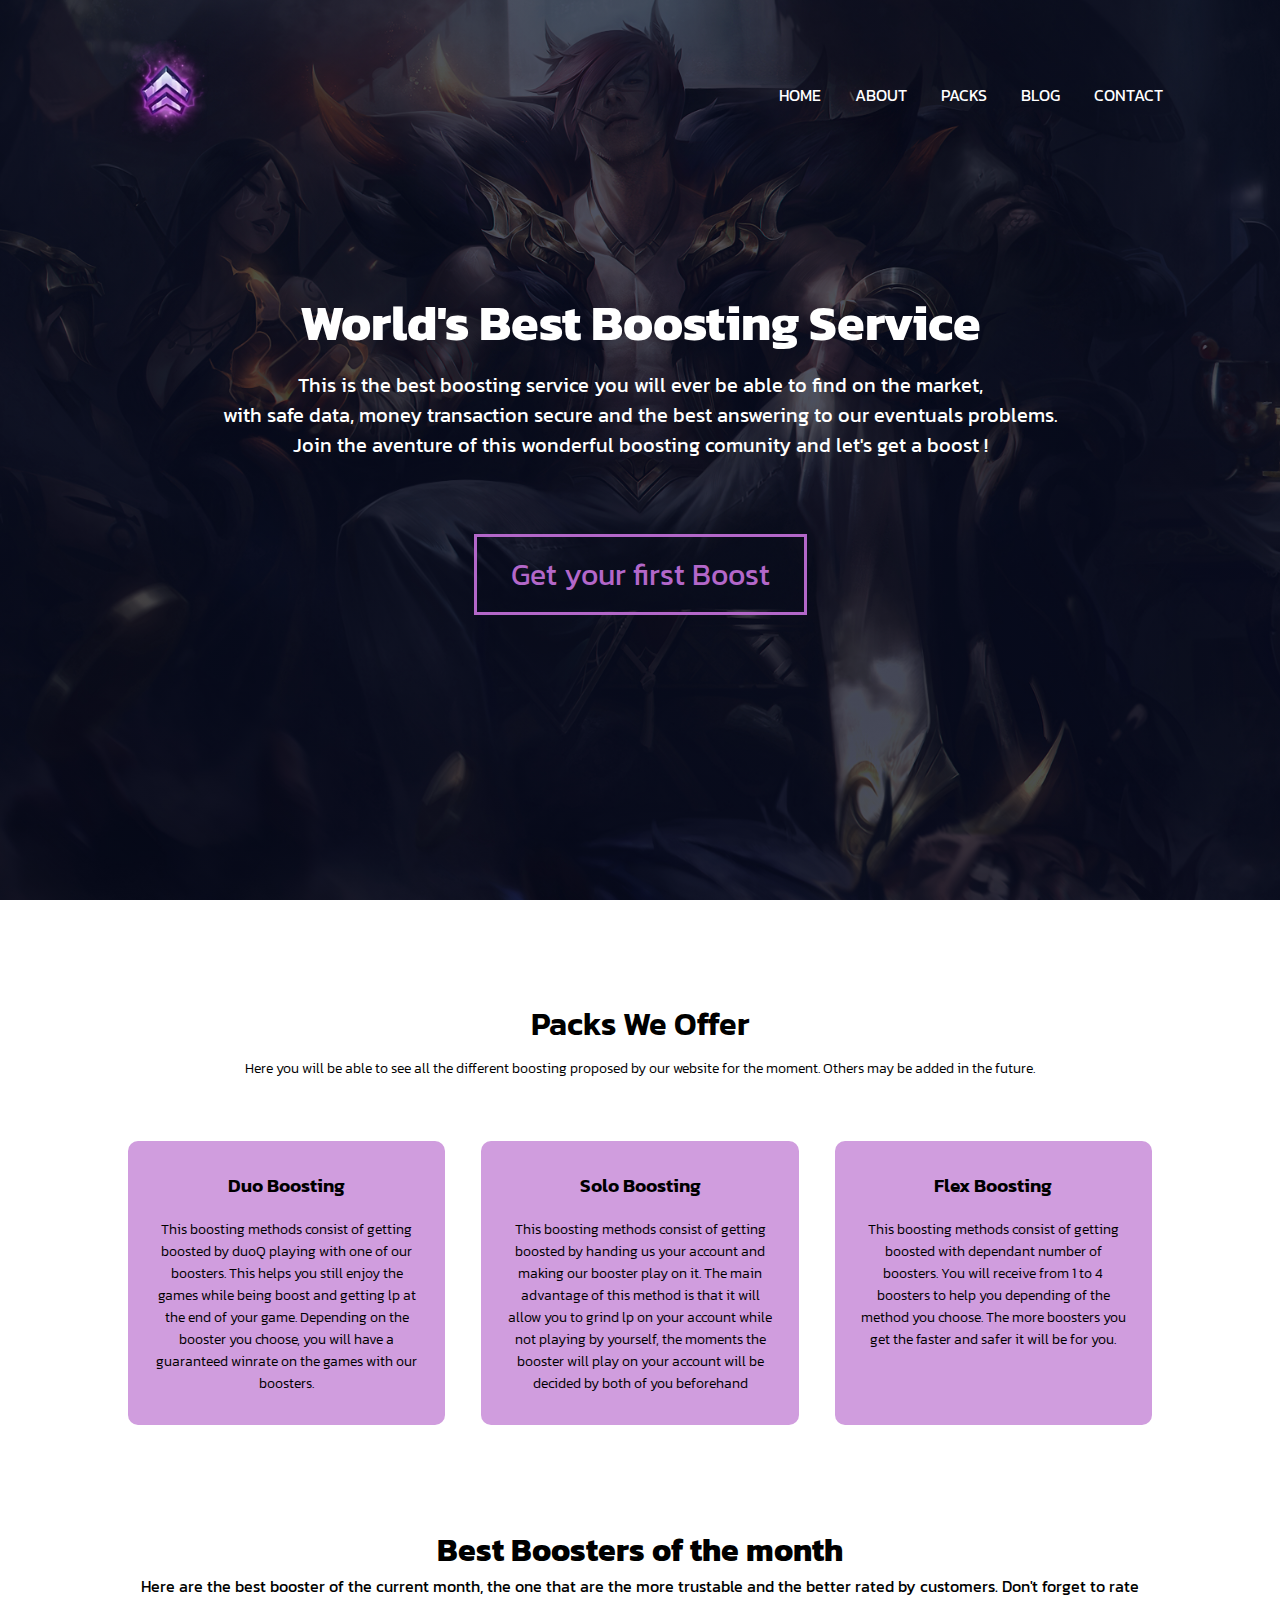
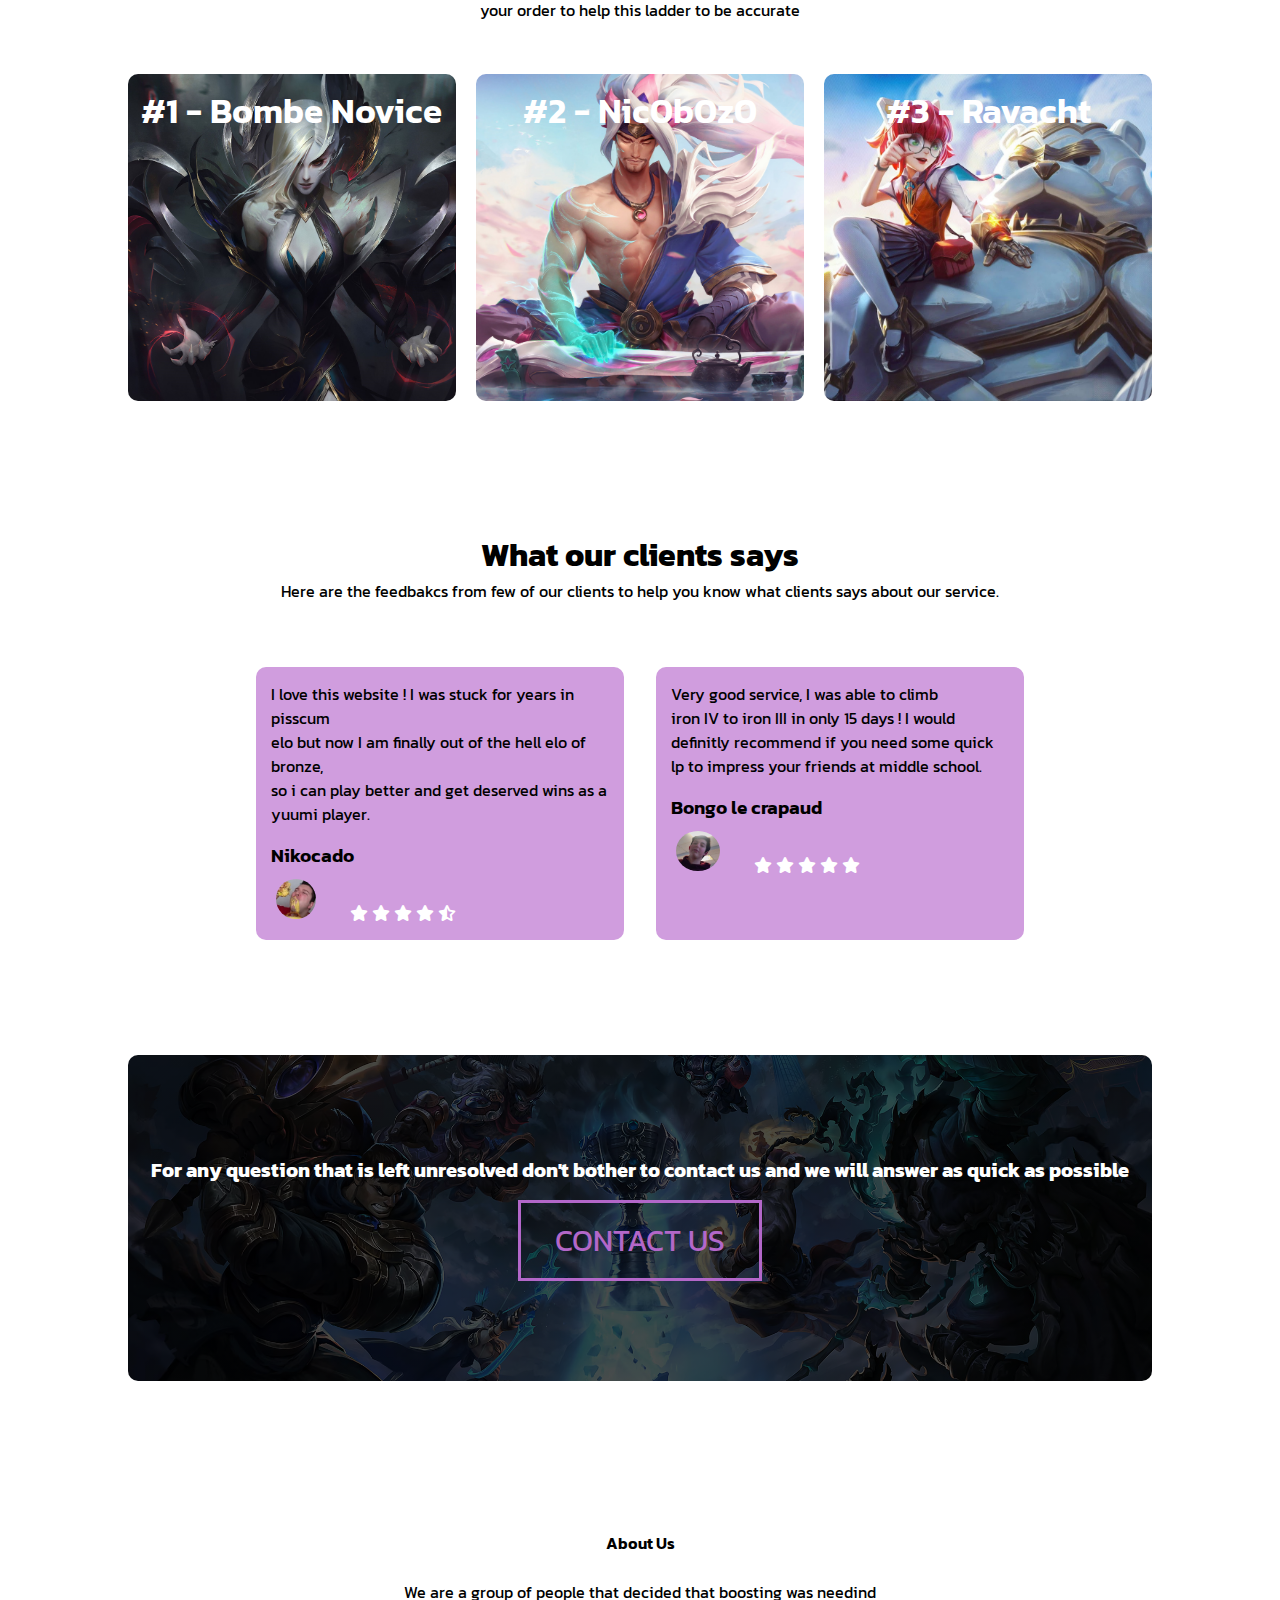
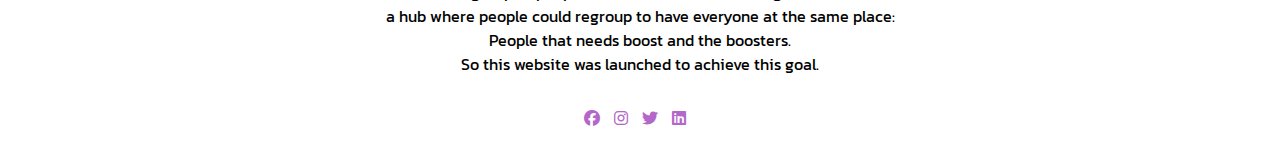
<file: index.html>
<!DOCTYPE html>
<html>
<head>
    <meta name="viewport" content="with=device-width, initial-scale=1.0"> 
    <!-- to ensure that the web page is responsive and adapts well to different screen sizes -->
    <title>Welcome</title>
    <link rel="stylesheet" href="test.css">
    <link rel="preconnect" href="https://fonts.googleapis.com">
<link rel="preconnect" href="https://fonts.gstatic.com" crossorigin>
<link href="https://fonts.googleapis.com/css2?family=Kanit:wght@200;300;400&display=swap" rel="stylesheet">
<link rel="stylesheet" href="https://cdnjs.cloudflare.com/ajax/libs/font-awesome/6.4.0/css/all.min.css">
    <!-- link to csss file -->
</head>
<body>
    <section class="header">
        <nav>
            <a href="index.html"><img src="images/boost.jpg"></a>
            <div class="nav-links" id="navLinks">
                <i class= "fa-solid fa-xmark"  style="color: #ffffff;" onclick="hideMenu()"></i>
                <ul>
                    <li><a href="index.html">HOME</a></li>
                    <li><a href="about.html">ABOUT</a></li>
                    <li><a href="packs.html">PACKS</a></li>
                    <li><a href="blog.html">BLOG</a></li>
                    <li><a href="contact.html">CONTACT</a></li>
                </ul>
            </div>
            <i class="fa-solid fa-bars" style="color: #ffffff;" onclick="showMenu()"></i>
        </nav>
    <div class="text-box">
        <h1>World's Best Boosting Service</h1>
        <p>This is the best boosting service you will ever be able to find on the market,<br>
         with safe data, money transaction secure and the best answering to our eventuals
         problems.<br> Join the aventure of this wonderful boosting comunity and let's get a boost !
        </p>
        <br>
        <a href="packs.html"class="main-btn">Get your first Boost</a>
    </div>

    </section>
<section class="packs">
    <h1>Packs We Offer</h1>
    <p>Here you will be able to see all the different boosting proposed by our website for the moment. Others may be added in the future.</p>

    <div class="row">
        <div class="packs-col">
            <h3>Duo Boosting</h3>
            <p>This boosting methods consist of getting boosted by duoQ playing with one of our boosters. This helps you still enjoy the games while being boost and getting lp at the end of your game. Depending on the booster you choose, you will have a guaranteed winrate on the games with our boosters.</p>
        </div>
        <div class="packs-col">
            <h3>Solo Boosting</h3>
            <p>This boosting methods consist of getting boosted by handing us your account and making our booster play on it. The main advantage of this method is that it will allow you to grind lp on your account while not playing by yourself, the moments the booster will play on your account will be decided by both of you beforehand</p>
        </div>
        <div class="packs-col">
            <h3>Flex Boosting</h3>
            <p>This boosting methods consist of getting boosted with dependant number of boosters. You will receive from 1 to 4 boosters to help you depending of the method you choose. The more boosters you get the faster and safer it will be for you.</p>
        </div>
    </div>


</section>
<section class="boosters">
    <h1>Best Boosters of the month</h1>
    <p>Here are the best booster of the current month, the one that are the more trustable and the better rated by customers. Don't forget to rate your order to help this ladder to be accurate</p> 
    <div class="row">
        <div class="boosters-col">
            
            <img src="images/morgana.jpg" alt="">
            <div class="layer"><h3><a href="https://www.op.gg/summoners/euw/bombe%20nocive">#1 - Bombe Novice</a><br></h3></div>
        </div>
        <div class="boosters-col">
            <img src="images/yas.jpg" alt="">
            
            <div class="layer"><h3><a href="https://www.op.gg/summoners/euw/Nic0c0b0sS">#2 - Nic0b0z0</a><br></h3></div>
        </div>
        <div class="boosters-col">
            <img src="images/annie.jpg" alt="">
            <div class="layer"><h3><a href="https://www.op.gg/summoners/euw/Ravacht">#3 - Ravacht</a><br></h3></div>
        </div>
    </div>
</section>
<section class="testimonials">
    <h1>What our clients says</h1>
    <p>Here are the feedbakcs from few of our clients to help you know what clients says about our service.</p>
    <div class="row">
        <div class="testimonials-col">
            
            <div><p>I love this website ! I was stuck for years in pisscum <br>elo
                but now I am finally  out of the hell elo of bronze,<br> 
                so i can play better and get deserved wins 
                as a yuumi player.</p>
                
            <h3>Nikocado</h3></div>
            <img src="images/user1.jpg" alt="">
            <i class="fa-solid fa-star"></i>
            <i class="fa-solid fa-star"></i>
            <i class="fa-solid fa-star"></i>
            <i class="fa-solid fa-star"></i>
            <i class="fa-solid fa-star-half-stroke"></i>
        </div>
        <div class="testimonials-col">
            
            <div><p>Very good service, I was able to climb <br> iron IV
                to iron III in only 15 days ! I would <br>definitly recommend 
                if you need some quick <br>lp to impress your
                friends at middle school.</p>
            <h3>Bongo le crapaud</h3></div>
            <img src="images/gabi_pierri.png" alt="">
            <i class="fa-solid fa-star"></i>
            <i class="fa-solid fa-star"></i>
            <i class="fa-solid fa-star"></i>
            <i class="fa-solid fa-star"></i>
            <i class="fa-solid fa-star"></i>
        </div>
    </div>
</section>
<section class="contact">
    <h1>For any question that is left unresolved don't bother to contact us and we will answer as quick as possible</h1>
    <a href="contact.html" class="main-btn">CONTACT US</a>
</section>
<section class="about-us">
    <h4>About Us</h4>
    <p>We are a group of people that decided that boosting was needind <br> a hub where people could regroup to have everyone at the same place:<br> People that needs boost and the boosters.<br> So this website was launched to achieve this goal.</p>
    <div class="icons">
        <i class="fa-brands fa-facebook"></i>
        <i class="fa-brands fa-instagram"></i>
        <i class="fa-brands fa-twitter"></i>
        <i class="fa-brands fa-linkedin"></i>
    </div>
</section>
<!-- JS to toggle menu -->
<script>

    var navLinks = document.getElementById("navLinks");

    function showMenu(){
        navLinks.style.right = "0";
    }
    function hideMenu(){
        navLinks.style.right = "-200px";
    }

</script>
</body>
</html>
</file>
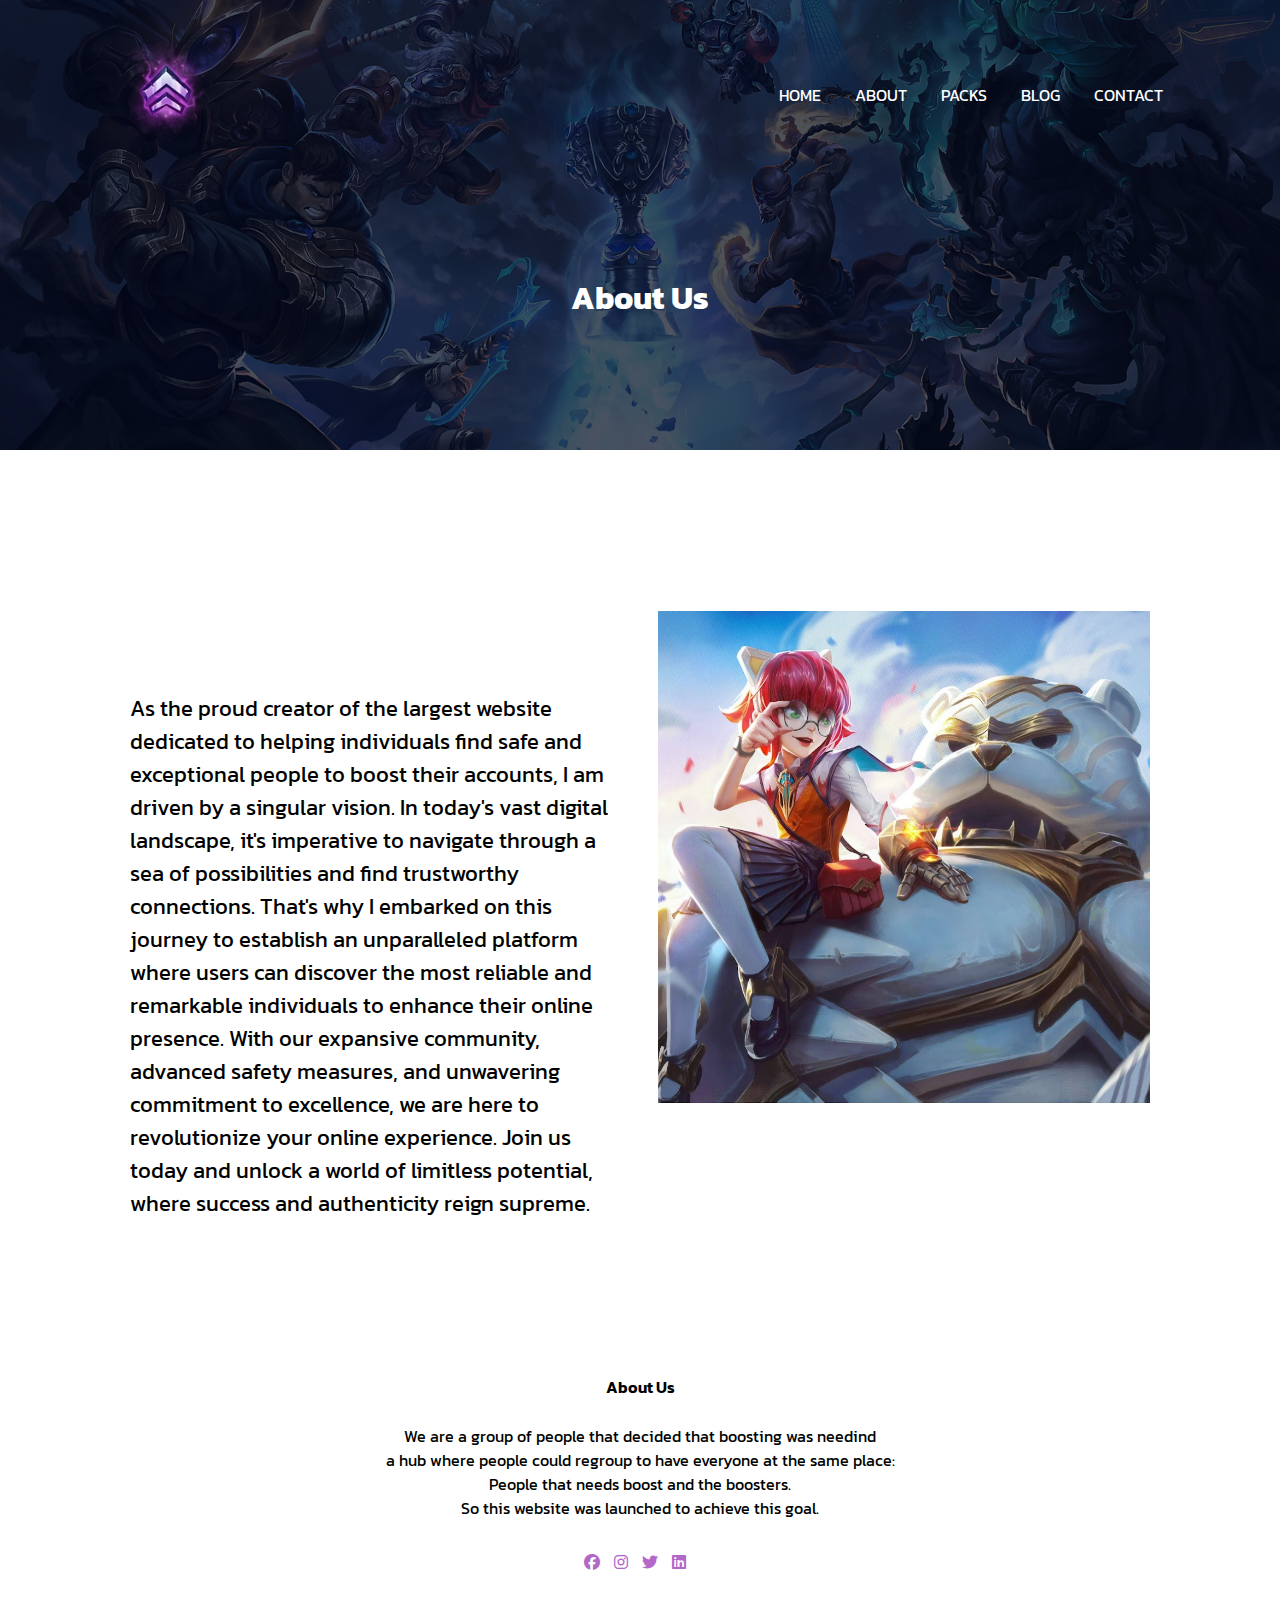
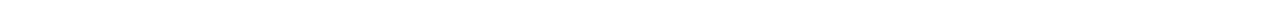
<file: about.html>
<!DOCTYPE html>
<html>
<head>
    <meta name="viewport" content="with=device-width, initial-scale=1.0"> 
    <!-- to ensure that the web page is responsive and adapts well to different screen sizes -->
    <title>Welcome</title>
    <link rel="stylesheet" href="test.css">
    <link rel="preconnect" href="https://fonts.googleapis.com">
<link rel="preconnect" href="https://fonts.gstatic.com" crossorigin>
<link href="https://fonts.googleapis.com/css2?family=Kanit:wght@200;300;400&display=swap" rel="stylesheet">
<link rel="stylesheet" href="https://cdnjs.cloudflare.com/ajax/libs/font-awesome/6.4.0/css/all.min.css">
    <!-- link to csss file -->
</head>
<body>
    <section class="sub-header">
        <nav>
            <a href="index.html"><img src="images/boost.jpg"></a>
            <div class="nav-links" id="navLinks">
                <i class= "fa-solid fa-xmark"  style="color: #ffffff;" onclick="hideMenu()"></i>
                <ul>
                    <li><a href="index.html">HOME</a></li>
                    <li><a href="about.html">ABOUT</a></li>
                    <li><a href="packs.html">PACKS</a></li>
                    <li><a href="blog.html">BLOG</a></li>
                    <li><a href="contact.html">CONTACT</a></li>
                </ul>
            </div>
            <i class="fa-solid fa-bars" style="color: #ffffff;" onclick="showMenu()"></i>
        </nav>
    <h1>About Us</h1>

    </section>  
<section class="about-content">
    <div class="row">
        <div class="about-col">
            <p> <br><br>As the proud creator of the largest website dedicated to helping individuals find safe and exceptional people to boost their accounts, I am driven by a singular vision. In today's vast digital landscape, it's imperative to navigate through a sea of possibilities and find trustworthy connections. That's why I embarked on this journey to establish an unparalleled platform where users can discover the most reliable and remarkable individuals to enhance their online presence. With our expansive community, advanced safety measures, and unwavering commitment to excellence, we are here to revolutionize your online experience. Join us today and unlock a world of limitless potential, where success and authenticity reign supreme.</p>
        </div>
        <div class="about-col">
            <img src="images/annie.jpg" alt="">
        </div>
    </div>
</section>
<section class="about-us">
    <h4>About Us</h4>
    <p>We are a group of people that decided that boosting was needind <br> a hub where people could regroup to have everyone at the same place:<br> People that needs boost and the boosters.<br> So this website was launched to achieve this goal.</p>
    <div class="icons">
        <i class="fa-brands fa-facebook"></i>
        <i class="fa-brands fa-instagram"></i>
        <i class="fa-brands fa-twitter"></i>
        <i class="fa-brands fa-linkedin"></i>
    </div>
</section>
<!-- JS to toggle menu -->
<script>

    var navLinks = document.getElementById("navLinks");

    function showMenu(){
        navLinks.style.right = "0";
    }
    function hideMenu(){
        navLinks.style.right = "-200px";
    }

</script>
</body>
</html>
</file>
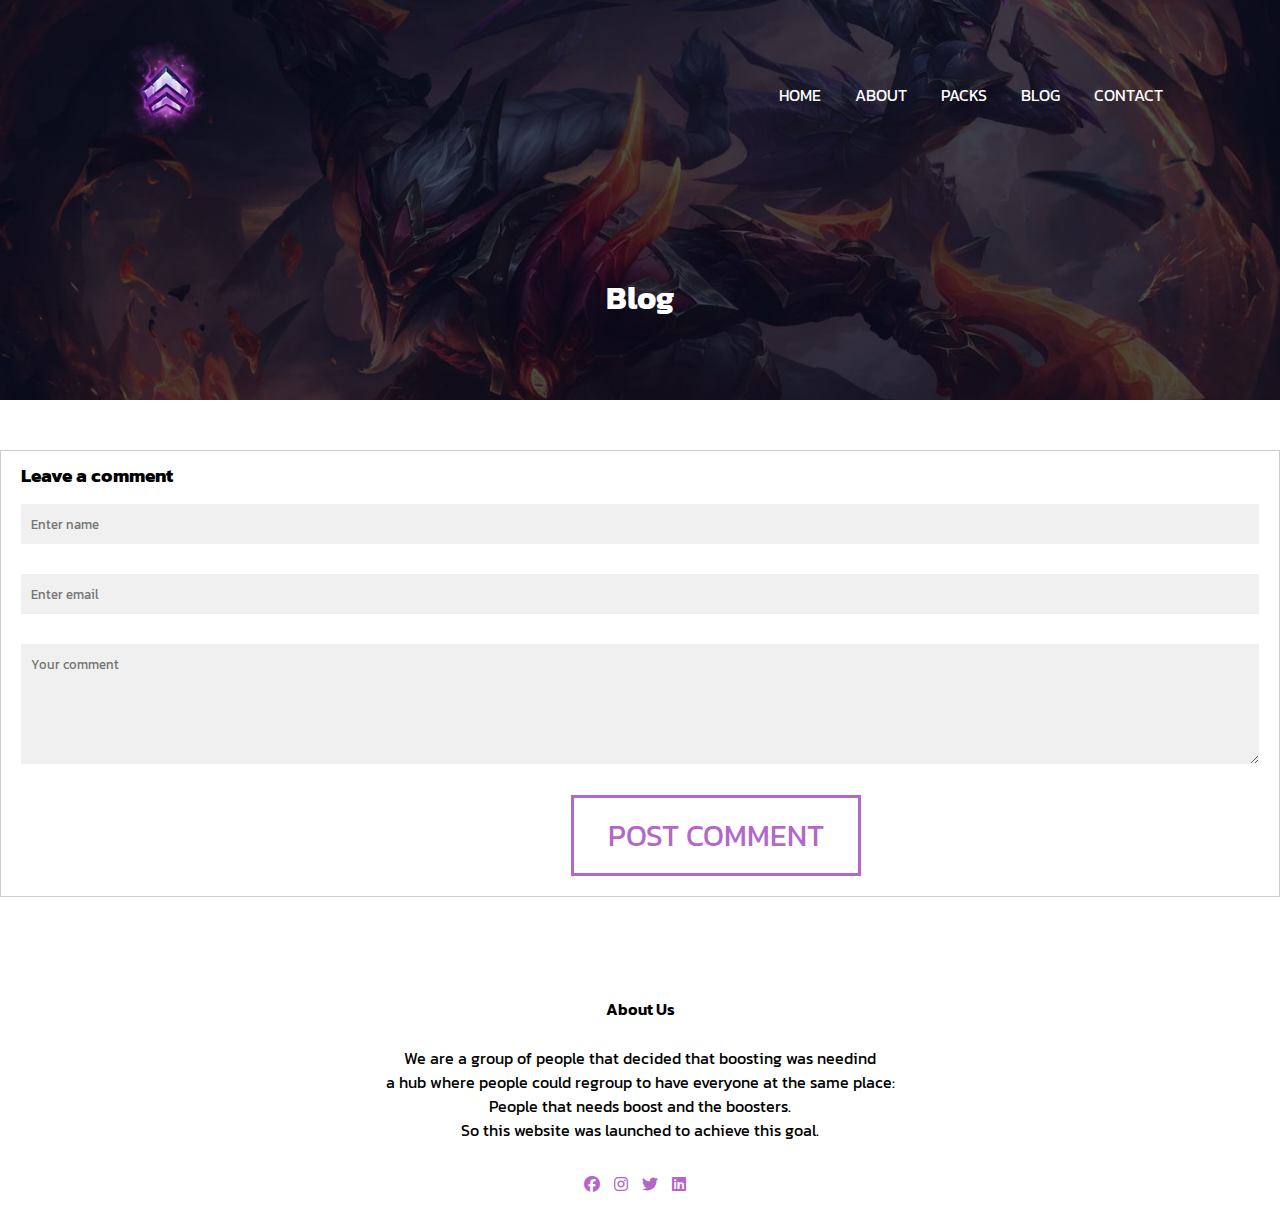
<file: blog.html>
<!DOCTYPE html>
<html>
<head>
    <meta name="viewport" content="with=device-width, initial-scale=1.0"> 
    <!-- to ensure that the web page is responsive and adapts well to different screen sizes -->
    <title>Welcome</title>
    <link rel="stylesheet" href="test.css">
    <link rel="preconnect" href="https://fonts.googleapis.com">
<link rel="preconnect" href="https://fonts.gstatic.com" crossorigin>
<link href="https://fonts.googleapis.com/css2?family=Kanit:wght@200;300;400&display=swap" rel="stylesheet">
<link rel="stylesheet" href="https://cdnjs.cloudflare.com/ajax/libs/font-awesome/6.4.0/css/all.min.css">
    <!-- link to csss file -->
</head>
<body>
    <section class="sub-header3">
        <nav>
            <a href="index.html"><img src="images/boost.jpg"></a>
            <div class="nav-links" id="navLinks">
                <i class= "fa-solid fa-xmark"  style="color: #ffffff;" onclick="hideMenu()"></i>
                <ul>
                    <li><a href="index.html">HOME</a></li>
                    <li><a href="about.html">ABOUT</a></li>
                    <li><a href="packs.html">PACKS</a></li>
                    <li><a href="blog.html">BLOG</a></li>
                    <li><a href="contact.html">CONTACT</a></li>
                </ul>
            </div>
            <i class="fa-solid fa-bars" style="color: #ffffff;" onclick="showMenu()"></i>
        </nav>
        <h1>Blog</h1>
    </nav>
    </section>
    <div class="comment-box">
        <h3>Leave a comment</h3>
        <form class="comment-form">
            <input type="text" placeholder="Enter name">
            <input type="email" placeholder="Enter email">
            <textarea rows="5" placeholder="Your comment"></textarea>
            <button type="submit" class="main-btn">POST COMMENT</button>
        </form>
    </div>
<section class="about-us">
    <h4>About Us</h4>
    <p>We are a group of people that decided that boosting was needind <br> a hub where people could regroup to have everyone at the same place:<br> People that needs boost and the boosters.<br> So this website was launched to achieve this goal.</p>
    <div class="icons">
        <i class="fa-brands fa-facebook"    ></i>
        <i class="fa-brands fa-instagram"></i>
        <i class="fa-brands fa-twitter"></i>
        <i class="fa-brands fa-linkedin"></i>
    </div>
</section>
<!-- JS to toggle menu -->
<script>

    var navLinks = document.getElementById("navLinks");

    function showMenu(){
        navLinks.style.right = "0";
    }
    function hideMenu(){
        navLinks.style.right = "-200px";
    }

</script>
</body>
</html>
</file>
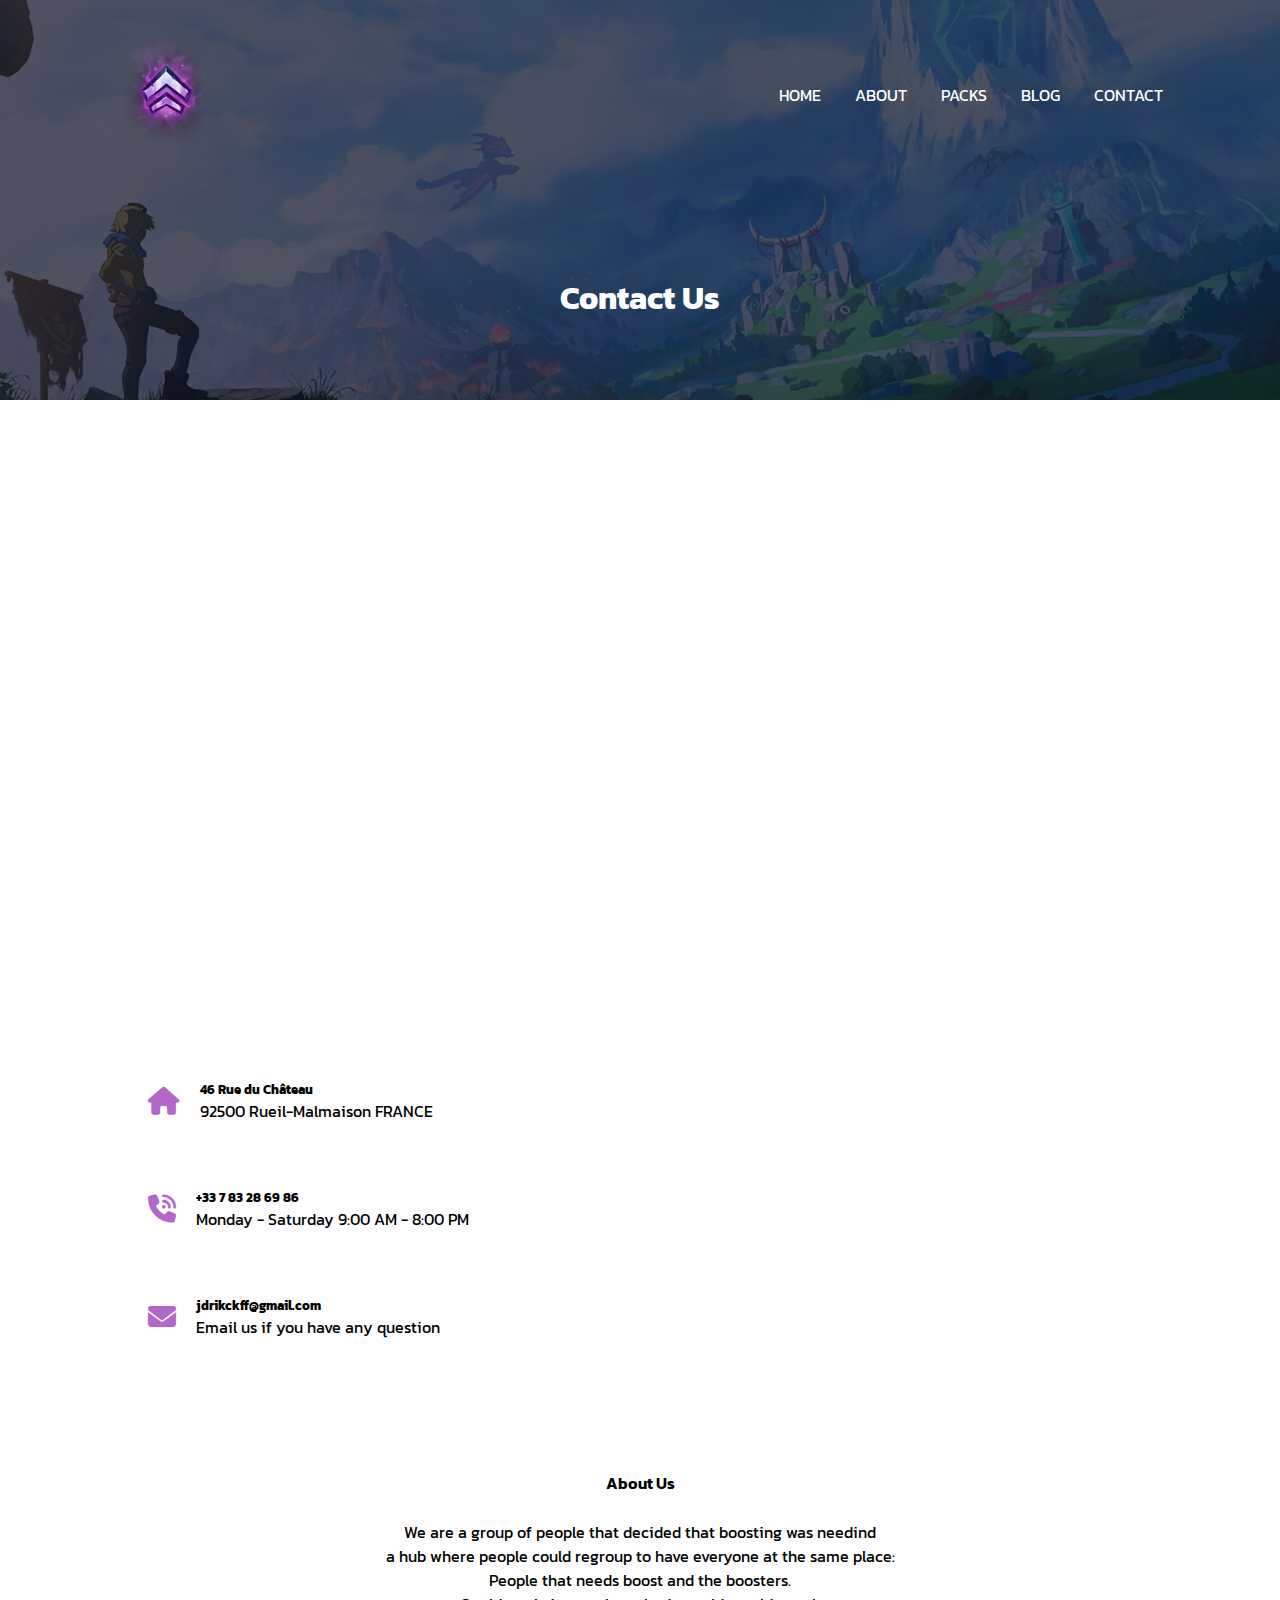
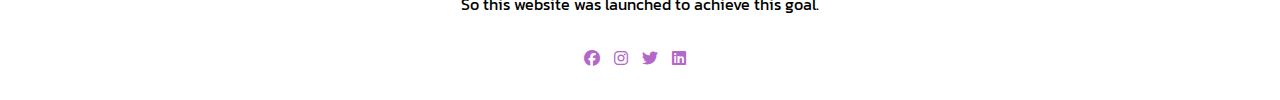
<file: contact.html>
<!DOCTYPE html>
<html>
<head>
    <meta name="viewport" content="with=device-width, initial-scale=1.0"> 
    <!-- to ensure that the web page is responsive and adapts well to different screen sizes -->
    <title>Welcome</title>
    <link rel="stylesheet" href="test.css">
    <link rel="preconnect" href="https://fonts.googleapis.com">
<link rel="preconnect" href="https://fonts.gstatic.com" crossorigin>
<link href="https://fonts.googleapis.com/css2?family=Kanit:wght@200;300;400&display=swap" rel="stylesheet">
<link rel="stylesheet" href="https://cdnjs.cloudflare.com/ajax/libs/font-awesome/6.4.0/css/all.min.css">
    <!-- link to csss file -->
</head>
<body>
    <section class="sub-header4">
        <nav>
            <a href="index.html"><img src="images/boost.jpg"></a>
            <div class="nav-links" id="navLinks">
                <i class= "fa-solid fa-xmark"  style="color: #ffffff;" onclick="hideMenu()"></i>
                <ul>
                    <li><a href="index.html">HOME</a></li>
                    <li><a href="about.html">ABOUT</a></li>
                    <li><a href="packs.html">PACKS</a></li>
                    <li><a href="blog.html">BLOG</a></li>
                    <li><a href="contact.html">CONTACT</a></li>
                </ul>
            </div>
            <i class="fa-solid fa-bars" style="color: #ffffff;" onclick="showMenu()"></i>
        </nav>
        <h1>Contact Us</h1>
    </section>
<section class="location">
    <iframe src="https://www.google.com/maps/embed?pb=!1m14!1m8!1m3!1d1312.0849184472984!2d2.1813065!3d48.8740388!3m2!1i1024!2i768!4f13.1!3m3!1m2!1s0x47e6635b8e1de781%3A0x5d30b4765898d057!2sMcDonald&#39;s!5e0!3m2!1sfr!2sfr!4v1689605518185!5m2!1sfr!2sfr" width="600" height="450" style="border:0;" allowfullscreen="" loading="lazy" referrerpolicy="no-referrer-when-downgrade"></iframe>
</section>

<section class="contact-uss">
    <div class="row">
        <div class="contact-col">
            <div>
                <i class="fa-solid fa-house" style="color: #B367C9;"></i>
                <span>
                    <h5>46 Rue du Château</h5>
                    <p>92500 Rueil-Malmaison FRANCE</p>
                </span>
            </div>  
            <div>
                <i class="fa-solid fa-phone-volume" style="color: #B367C9;"></i>
                <span>
                    <h5>+33 7 83 28 69 86</h5>
                    <p>Monday - Saturday    9:00 AM - 8:00 PM</p>
                </span>
            </div>
            <div>
                <i class="fa-solid fa-envelope" style="color: #B367C9;"></i>
                <span>
                    <h5>jdrikckff@gmail.com</h5>
                    <p>Email us if you have any question</p>
                </span>
            </div>
        </div>
    </div>
</section>

<section class="about-us">
    <h4>About Us</h4>
    <p>We are a group of people that decided that boosting was needind <br> a hub where people could regroup to have everyone at the same place:<br> People that needs boost and the boosters.<br> So this website was launched to achieve this goal.</p>
    <div class="icons">
        <i class="fa-brands fa-facebook"></i>
        <i class="fa-brands fa-instagram"></i>
        <i class="fa-brands fa-twitter"></i>
        <i class="fa-brands fa-linkedin"></i>
    </div>
</section>
<!-- JS to toggle menu -->
<script>

    var navLinks = document.getElementById("navLinks");

    function showMenu(){
        navLinks.style.right = "0";
    }
    function hideMenu(){
        navLinks.style.right = "-200px";
    }

</script>
</body>
</html>
</file>
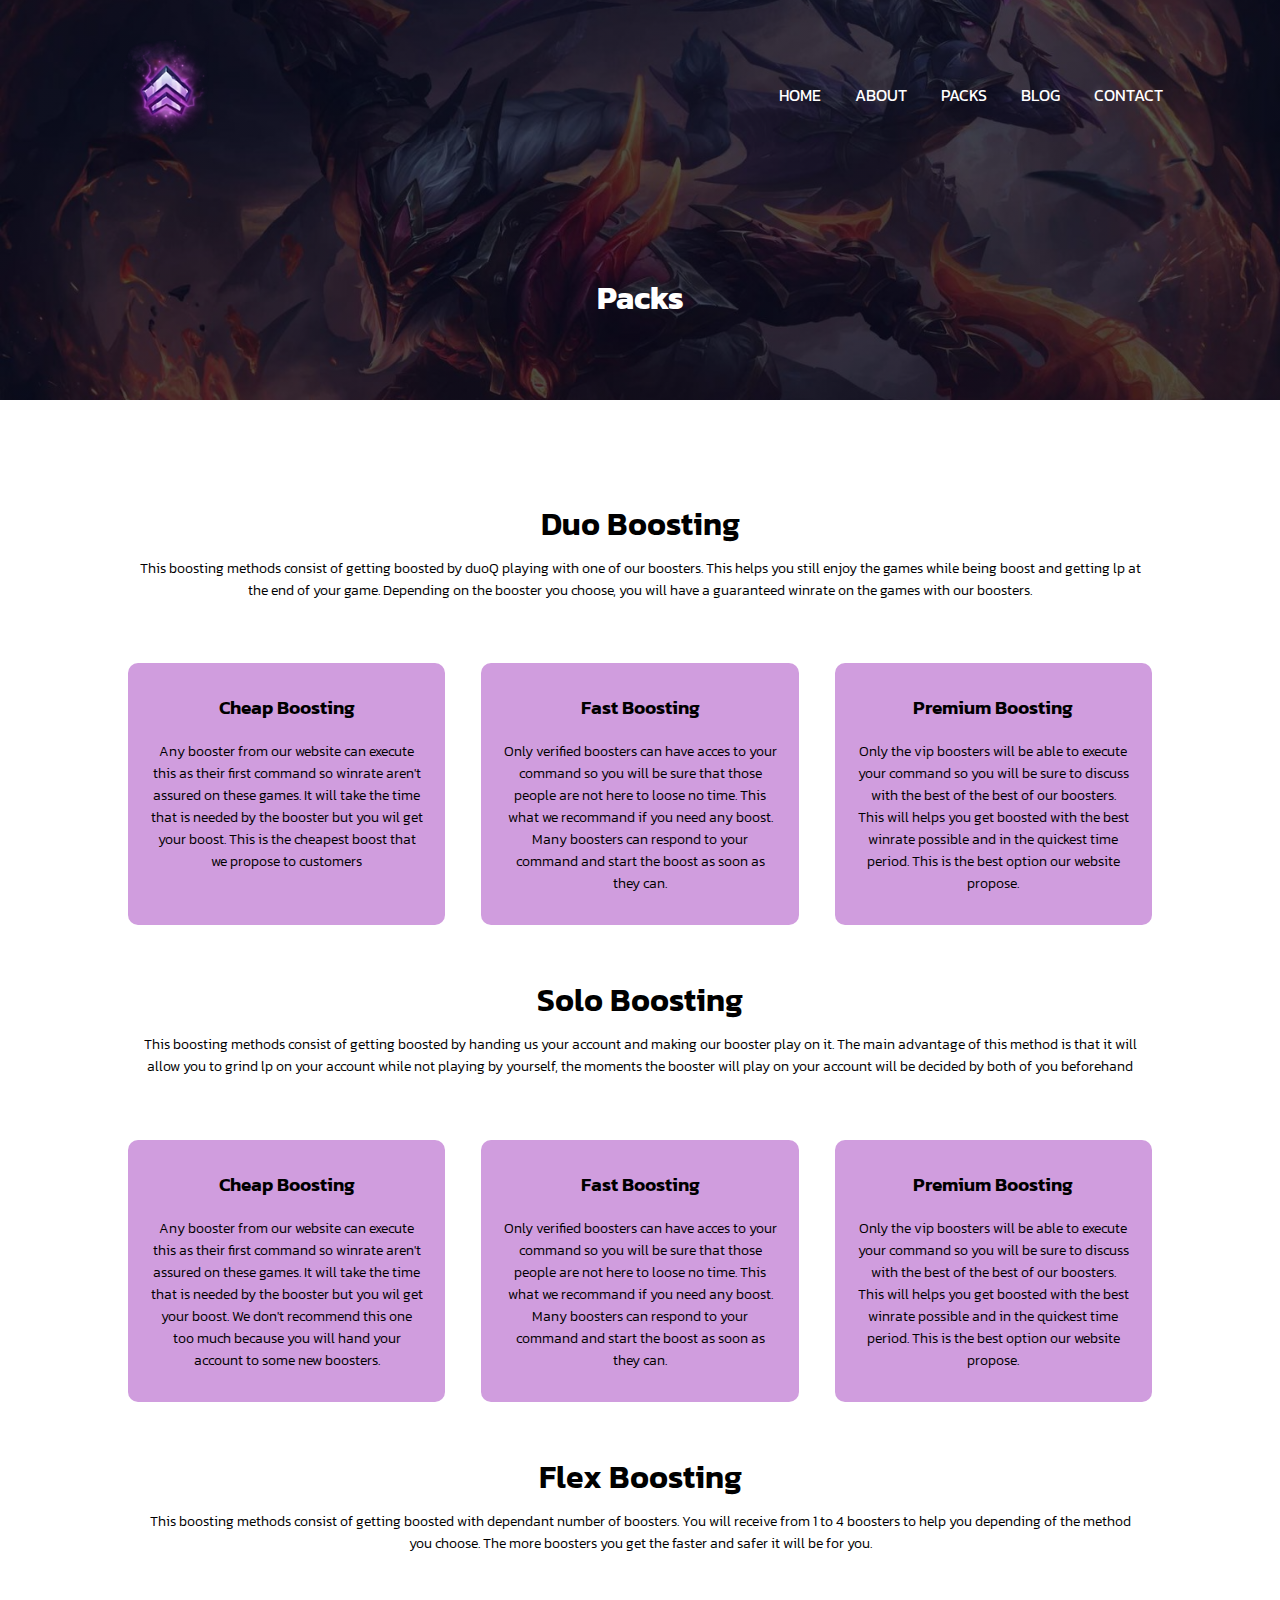
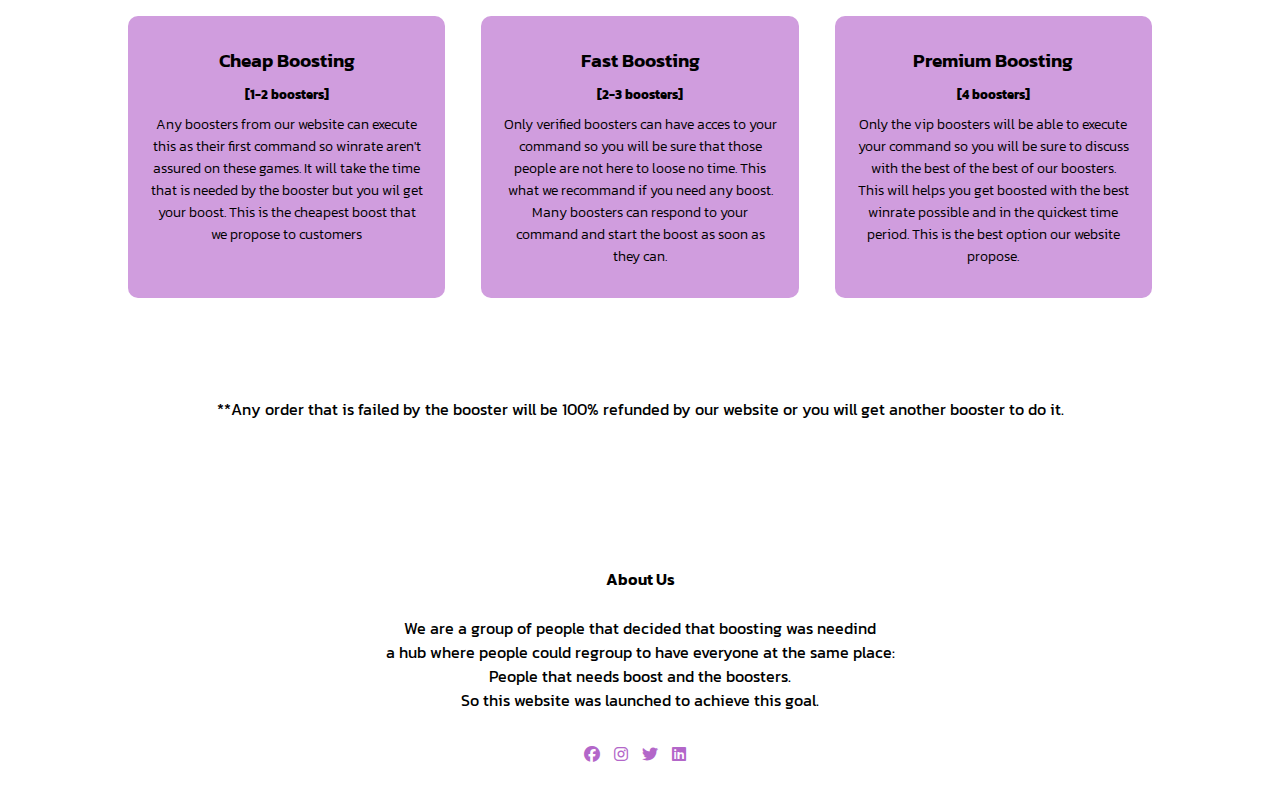
<file: packs.html>
<!DOCTYPE html>
<html>
<head>
    <meta name="viewport" content="with=device-width, initial-scale=1.0"> 
    <!-- to ensure that the web page is responsive and adapts well to different screen sizes -->
    <title>Welcome</title>
    <link rel="stylesheet" href="test.css">
    <link rel="preconnect" href="https://fonts.googleapis.com">
<link rel="preconnect" href="https://fonts.gstatic.com" crossorigin>
<link href="https://fonts.googleapis.com/css2?family=Kanit:wght@200;300;400&display=swap" rel="stylesheet">
<link rel="stylesheet" href="https://cdnjs.cloudflare.com/ajax/libs/font-awesome/6.4.0/css/all.min.css">
    <!-- link to csss file -->
</head>
<body>
    <section class="sub-header2">
        <nav>
            <a href="index.html"><img src="images/boost.jpg"></a>
            <div class="nav-links" id="navLinks">
                <i class= "fa-solid fa-xmark"  style="color: #ffffff;" onclick="hideMenu()"></i>
                <ul>
                    <li><a href="index.html">HOME</a></li>
                    <li><a href="about.html">ABOUT</a></li>
                    <li><a href="packs.html">PACKS</a></li>
                    <li><a href="blog.html">BLOG</a></li>
                    <li><a href="contact.html">CONTACT</a></li>
                </ul>
            </div>
            <i class="fa-solid fa-bars" style="color: #ffffff;" onclick="showMenu()"></i>
        </nav>
    <h1>Packs</h1>
    </section>
<section class="packs">
    <h1>Duo Boosting</h1>
    <p>This boosting methods consist of getting boosted by duoQ playing with one of our boosters. This helps you still enjoy the games while being boost and getting lp at the end of your game. Depending on the booster you choose, you will have a guaranteed winrate on the games with our boosters.</p>
    <div class="row">
        <div class="packs-col">
            <h3>Cheap Boosting</h3>
            <p>Any booster from our website can execute this as their first command so winrate aren't assured on these games. It will take the time that is needed by the booster but you wil get your boost. This is the cheapest boost that we propose to customers</p>
        </div>
        <div class="packs-col">
            <h3>Fast Boosting</h3>
            <p>Only verified boosters can have acces to your command so you will be sure that those people are not here to loose no time. This what we recommand if you need any boost. Many boosters can respond to your command and start the boost as soon as they can.</p>
        </div>
        <div class="packs-col">
            <h3>Premium Boosting</h3>
            <p>Only the vip boosters will be able to execute your command so you will be sure to discuss with the best of the best of our boosters. <br> This will helps you get boosted with the best winrate possible and in the quickest time period. This is the best option our website propose.</p>
        </div>
    </div>
    <h1>Solo Boosting</h1><p>This boosting methods consist of getting boosted by handing us your account and making our booster play on it. The main advantage of this method is that it will allow you to grind lp on your account while not playing by yourself, the moments the booster will play on your account will be decided by both of you beforehand</p>
    <div class="row">
        <div class="packs-col">
            <h3>Cheap Boosting</h3>
            <p>Any booster from our website can execute this as their first command so winrate aren't assured on these games. It will take the time that is needed by the booster but you wil get your boost. We don't recommend this one too much because you will hand your account to some new boosters.</p>
        </div>
        <div class="packs-col">
            <h3>Fast Boosting</h3>
            <p>Only verified boosters can have acces to your command so you will be sure that those people are not here to loose no time. This what we recommand if you need any boost. Many boosters can respond to your command and start the boost as soon as they can.</p>
        </div>
        <div class="packs-col">
            <h3>Premium Boosting</h3>
            <p>Only the vip boosters will be able to execute your command so you will be sure to discuss with the best of the best of our boosters. <br> This will helps you get boosted with the best winrate possible and in the quickest time period. This is the best option our website propose.</p>
        </div>
    </div>
    <h1>Flex Boosting</h1>
    <p>This boosting methods consist of getting boosted with dependant number of boosters. You will receive from 1 to 4 boosters to help you depending of the method you choose. The more boosters you get the faster and safer it will be for you.</p>
    <div class="row">
        <div class="packs-col">
            <h3>Cheap Boosting</h3><h5>[1-2 boosters]</h5>
            <p> Any boosters from our website can execute this as their first command so winrate aren't assured on these games. It will take the time that is needed by the booster but you wil get your boost. This is the cheapest boost that we propose to customers</p>
        </div>
        <div class="packs-col">
            <h3>Fast Boosting</h3><h5>[2-3 boosters]</h5>
            <p>Only verified boosters can have acces to your command so you will be sure that those people are not here to loose no time. This what we recommand if you need any boost. Many boosters can respond to your command and start the boost as soon as they can.</p>
        </div>
        <div class="packs-col">
            <h3>Premium Boosting</h3><h5>[4 boosters]</h5>
            <p>Only the vip boosters will be able to execute your command so you will be sure to discuss with the best of the best of our boosters. <br> This will helps you get boosted with the best winrate possible and in the quickest time period. This is the best option our website propose.</p>
        </div>
    </div>
    <br><br> **Any order that is failed by the booster will be 100% refunded by our website or you will get another booster to do it. <br><br><br><br><br>
</section>


<section class="about-us">
    <h4>About Us</h4>
    <p>We are a group of people that decided that boosting was needind <br> a hub where people could regroup to have everyone at the same place:<br> People that needs boost and the boosters.<br> So this website was launched to achieve this goal.</p>
    <div class="icons">
        <i class="fa-brands fa-facebook"></i>
        <i class="fa-brands fa-instagram"></i>
        <i class="fa-brands fa-twitter"></i>
        <i class="fa-brands fa-linkedin"></i>
    </div>
</section>
<!-- JS to toggle menu -->
<script>

    var navLinks = document.getElementById("navLinks");

    function showMenu(){
        navLinks.style.right = "0";
    }
    function hideMenu(){
        navLinks.style.right = "-200px";
    }

</script>
</body>
</html>
</file>
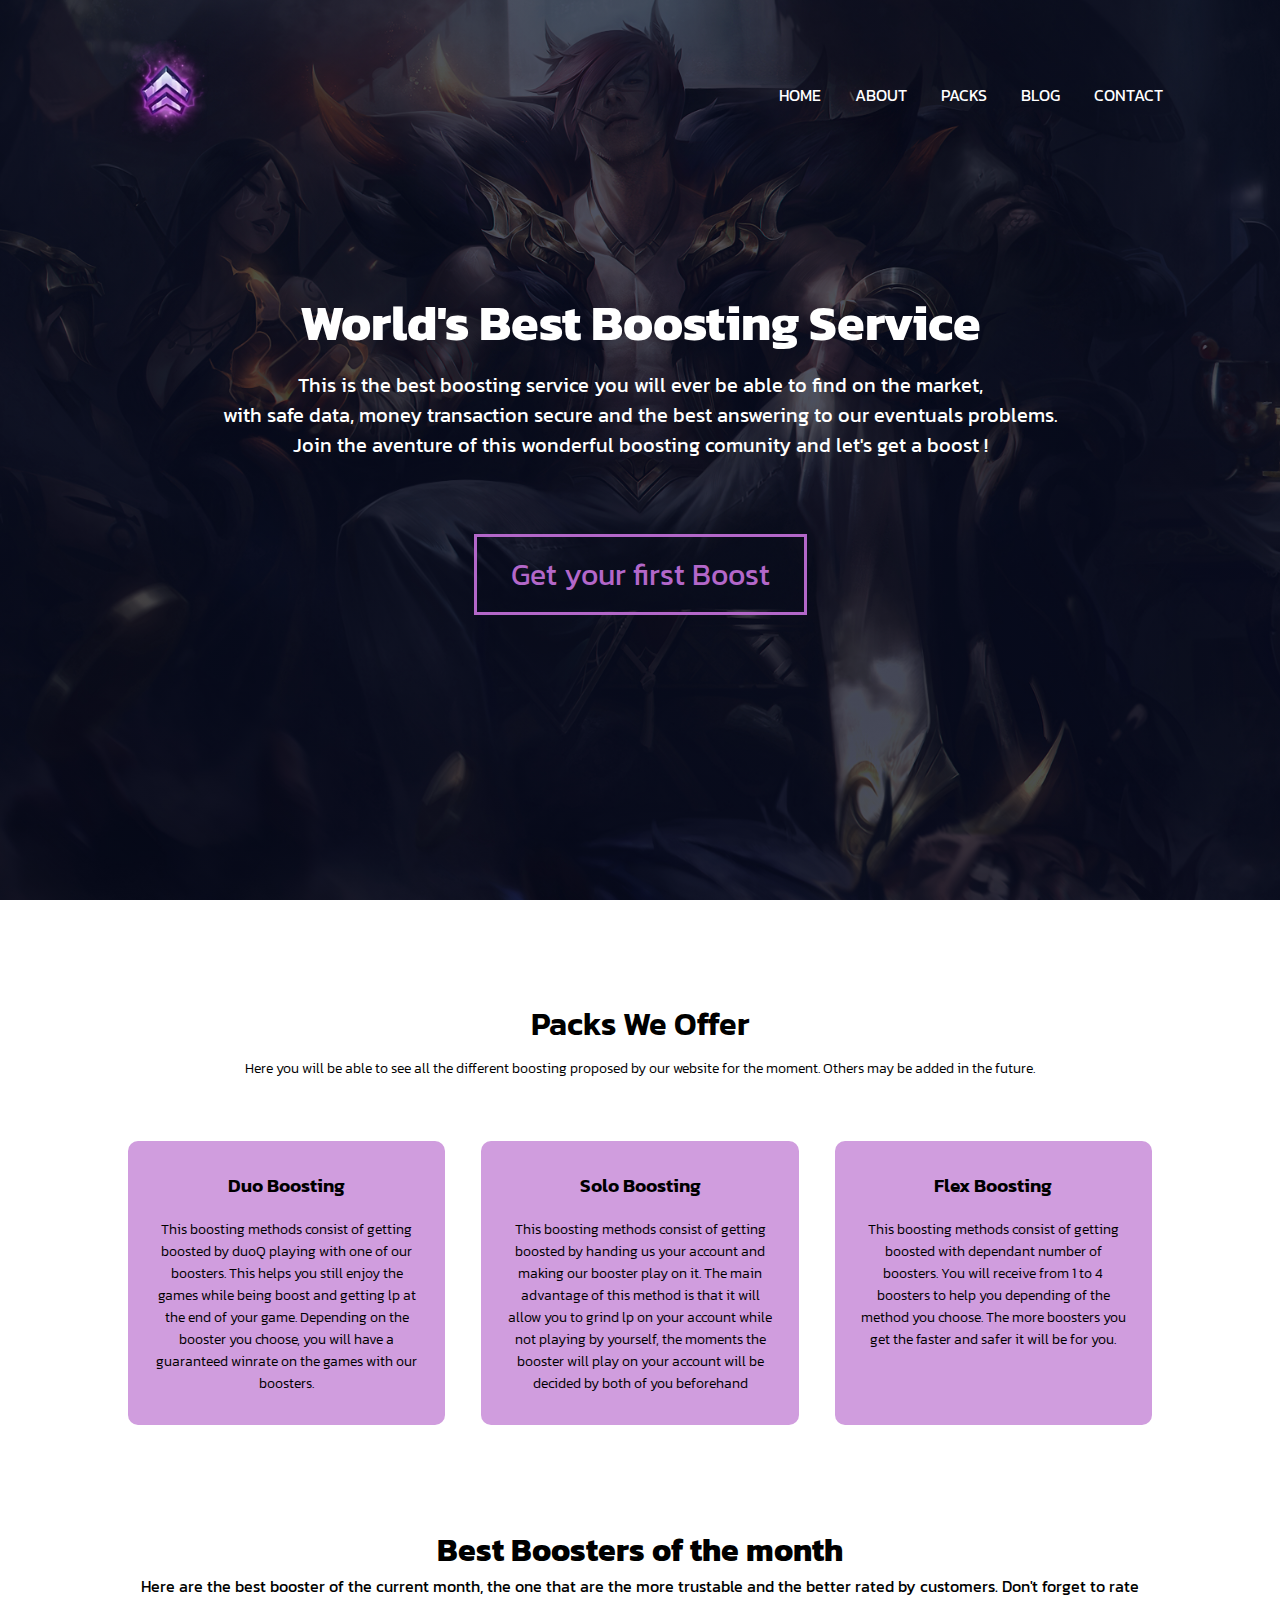
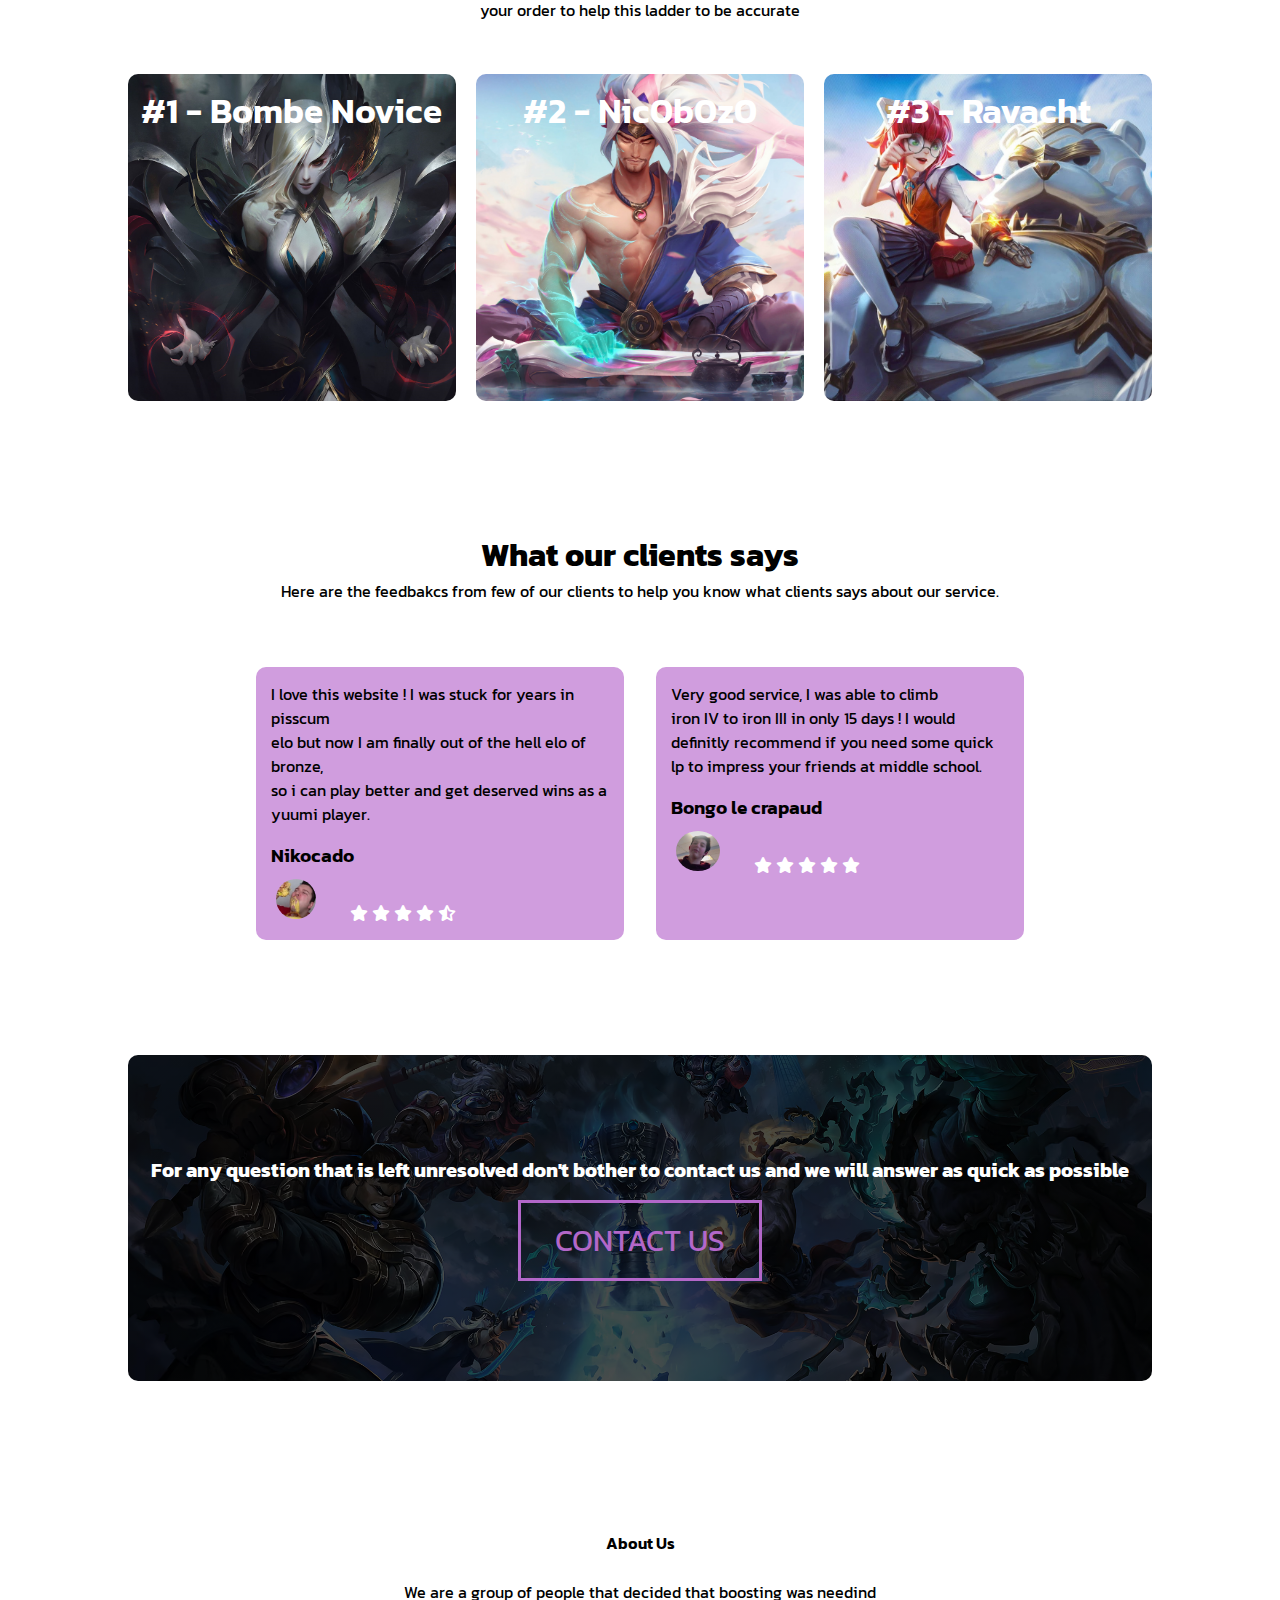
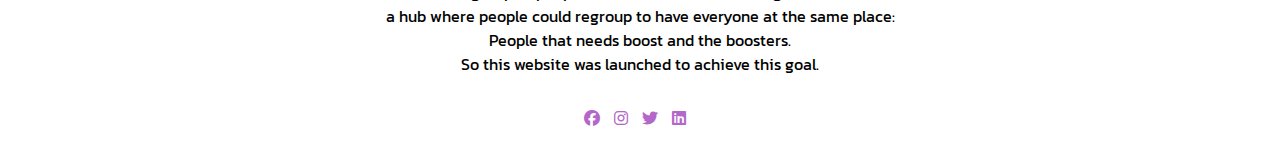
<file: test.html>
<!DOCTYPE html>
<html>
<head>
    <meta name="viewport" content="with=device-width, initial-scale=1.0"> 
    <!-- to ensure that the web page is responsive and adapts well to different screen sizes -->
    <title>Welcome</title>
    <link rel="stylesheet" href="test.css">
    <link rel="preconnect" href="https://fonts.googleapis.com">
<link rel="preconnect" href="https://fonts.gstatic.com" crossorigin>
<link href="https://fonts.googleapis.com/css2?family=Kanit:wght@200;300;400&display=swap" rel="stylesheet">
<link rel="stylesheet" href="https://cdnjs.cloudflare.com/ajax/libs/font-awesome/6.4.0/css/all.min.css">
    <!-- link to csss file -->
</head>
<body>
    <section class="header">
        <nav>
            <a href="test.html"><img src="images/boost.jpg"></a>
            <div class="nav-links" id="navLinks">
                <i class= "fa-solid fa-xmark"  style="color: #ffffff;" onclick="hideMenu()"></i>
                <ul>
                    <li><a href="test.html">HOME</a></li>
                    <li><a href="about.html">ABOUT</a></li>
                    <li><a href="packs.html">PACKS</a></li>
                    <li><a href="blog.html">BLOG</a></li>
                    <li><a href="contact.html">CONTACT</a></li>
                </ul>
            </div>
            <i class="fa-solid fa-bars" style="color: #ffffff;" onclick="showMenu()"></i>
        </nav>
    <div class="text-box">
        <h1>World's Best Boosting Service</h1>
        <p>This is the best boosting service you will ever be able to find on the market,<br>
         with safe data, money transaction secure and the best answering to our eventuals
         problems.<br> Join the aventure of this wonderful boosting comunity and let's get a boost !
        </p>
        <br>
        <a href="packs.html"class="main-btn">Get your first Boost</a>
    </div>

    </section>
<section class="packs">
    <h1>Packs We Offer</h1>
    <p>Here you will be able to see all the different boosting proposed by our website for the moment. Others may be added in the future.</p>

    <div class="row">
        <div class="packs-col">
            <h3>Duo Boosting</h3>
            <p>This boosting methods consist of getting boosted by duoQ playing with one of our boosters. This helps you still enjoy the games while being boost and getting lp at the end of your game. Depending on the booster you choose, you will have a guaranteed winrate on the games with our boosters.</p>
        </div>
        <div class="packs-col">
            <h3>Solo Boosting</h3>
            <p>This boosting methods consist of getting boosted by handing us your account and making our booster play on it. The main advantage of this method is that it will allow you to grind lp on your account while not playing by yourself, the moments the booster will play on your account will be decided by both of you beforehand</p>
        </div>
        <div class="packs-col">
            <h3>Flex Boosting</h3>
            <p>This boosting methods consist of getting boosted with dependant number of boosters. You will receive from 1 to 4 boosters to help you depending of the method you choose. The more boosters you get the faster and safer it will be for you.</p>
        </div>
    </div>


</section>
<section class="boosters">
    <h1>Best Boosters of the month</h1>
    <p>Here are the best booster of the current month, the one that are the more trustable and the better rated by customers. Don't forget to rate your order to help this ladder to be accurate</p> 
    <div class="row">
        <div class="boosters-col">
            
            <img src="images/morgana.jpg" alt="">
            <div class="layer"><h3><a href="https://www.op.gg/summoners/euw/bombe%20nocive">#1 - Bombe Novice</a><br></h3></div>
        </div>
        <div class="boosters-col">
            <img src="images/yas.jpg" alt="">
            
            <div class="layer"><h3><a href="https://www.op.gg/summoners/euw/Nic0c0b0sS">#2 - Nic0b0z0</a><br></h3></div>
        </div>
        <div class="boosters-col">
            <img src="images/annie.jpg" alt="">
            <div class="layer"><h3><a href="https://www.op.gg/summoners/euw/Ravacht">#3 - Ravacht</a><br></h3></div>
        </div>
    </div>
</section>
<section class="testimonials">
    <h1>What our clients says</h1>
    <p>Here are the feedbakcs from few of our clients to help you know what clients says about our service.</p>
    <div class="row">
        <div class="testimonials-col">
            
            <div><p>I love this website ! I was stuck for years in pisscum <br>elo
                but now I am finally  out of the hell elo of bronze,<br> 
                so i can play better and get deserved wins 
                as a yuumi player.</p>
                
            <h3>Nikocado</h3></div>
            <img src="images/user1.jpg" alt="">
            <i class="fa-solid fa-star"></i>
            <i class="fa-solid fa-star"></i>
            <i class="fa-solid fa-star"></i>
            <i class="fa-solid fa-star"></i>
            <i class="fa-solid fa-star-half-stroke"></i>
        </div>
        <div class="testimonials-col">
            
            <div><p>Very good service, I was able to climb <br> iron IV
                to iron III in only 15 days ! I would <br>definitly recommend 
                if you need some quick <br>lp to impress your
                friends at middle school.</p>
            <h3>Bongo le crapaud</h3></div>
            <img src="images/gabi_pierri.png" alt="">
            <i class="fa-solid fa-star"></i>
            <i class="fa-solid fa-star"></i>
            <i class="fa-solid fa-star"></i>
            <i class="fa-solid fa-star"></i>
            <i class="fa-solid fa-star"></i>
        </div>
    </div>
</section>
<section class="contact">
    <h1>For any question that is left unresolved don't bother to contact us and we will answer as quick as possible</h1>
    <a href="" class="main-btn">CONTACT US</a>
</section>
<section class="about-us">
    <h4>About Us</h4>
    <p>We are a group of people that decided that boosting was needind <br> a hub where people could regroup to have everyone at the same place:<br> People that needs boost and the boosters.<br> So this website was launched to achieve this goal.</p>
    <div class="icons">
        <i class="fa-brands fa-facebook"></i>
        <i class="fa-brands fa-instagram"></i>
        <i class="fa-brands fa-twitter"></i>
        <i class="fa-brands fa-linkedin"></i>
    </div>
</section>
<!-- JS to toggle menu -->
<script>

    var navLinks = document.getElementById("navLinks");

    function showMenu(){
        navLinks.style.right = "0";
    }
    function hideMenu(){
        navLinks.style.right = "-200px";
    }

</script>
</body>
</html>
</file>
<file: test.css>
*{
    margin: 0;
    padding: 0;
    font-family: 'Kanit', sans-serif;
}
.header{
    min-height: 100vh;
    width: 100%;
    background-image: linear-gradient(rgba(4,9,30,0.7),rgba(4,9,30,0.7)),url(images/sett_background.jpg);
    background-position: center;
    background-size: cover;
    position: relative;
}
nav{
    display: flex;
    padding: 0.5% 8%;
    justify-content: space-between;
    align-items: center;
}
nav img{
    width: 130px;
}
.nav-links{
    flex: 1;
    text-align: right;
}
.nav-links ul li{
    list-style: none;
    display: inline-block;
    padding: 8px 15px;
    position: relative;
}
.nav-links ul li a{
    color: #fff;
    text-decoration: none;
}
.nav-links ul li::after{
    content: '';
    width:  0%;
    height: 4px;
    background: #B367C9;
    display: block;
    margin: auto;
    transition: 0.4s;
}
.nav-links ul li:hover::after{
    width: 100%;
}
.text-box{
    width: 90%;
    color:#fff;
    position: absolute;
    top: 50%;
    left: 50%;
    transform: translate(-50%,-50%);
    text-align: center;
}
.text-box h1{
    font-size: 50px;
}
.text-box p{
    margin: 10px 0 50px;
    font-size: 20px;   
}
.main-btn{
    display:inline-block;
    border: 3px solid #B367C9;
    padding: 15px 34px;
    font-size: 30px;
    text-decoration: none;
    color: #B367C9;
    position: relative;
    cursor: pointer;
    background: transparent;
}
.main-btn:hover{
    border: 3px solid #d09dde;
    background: #d09dde;
    color: #fff;
    font-size: 30px;
    transition: 0.4s;
}
nav .fa-xmark {
    display: none;
}

nav .fa-bars {
    display: none;
}

@media(max-width: 700px){
    html, body {overflow-x: hidden;}
    .text-box h1{
        font-size: 20px;
    }
    .text-box p{
        font-size: 14px;
    }
    .nav-links ul li{
        display: block;
    }
    .nav-links{
        position: absolute;
        background: #B367C9;
        height: 100vh;
        width: 200px;
        top: 0;
        right: -200px;
        text-align: left;
        z-index: 2;
        transition: 1s;
    }
    nav .fa-bars {
        display: block;
        margin: 10px;
        cursor: pointer;
        font-size: 22px;
    }
    nav .fa-xmark {
        display: block;
        margin: 10px;
        cursor: pointer;
        font-size: 22px;
    }
    .nav-links ul{
        padding: 30px;

    }
    .main-btn{
        display:inline-block;
        border: 3px solid #B367C9;
        padding: 15px 34px;
        font-size: 20px;
        text-decoration: none;
        color: #B367C9;
        position: relative;
        cursor: pointer;
        background: transparent;
    }
    .main-btn:hover{
        border: 3px solid #d09dde;
        background: #d09dde;
        color: #fff;
        font-size: 20px;
        transition: 0.4s;
    }
    
}

/* Packs */

.packs{
    width: 80%;
    margin: auto;
    text-align: center;
    padding-top: 100px;
}
.packs h1{
    font-size: 36;
    font-weight: 600;
}
.packs p{
    color: #000000;
    font-size: 14px;
    font-weight: 300;
    line-height: 22px;
    padding: 10px;
}

.row{
    margin-top: 5%;
    display: flex;
    justify-content: space-between;    
}
.packs-col{
    flex-basis: 31%;
    background: #d09dde;
    border-radius: 10px;
    margin-bottom: 5%;
    padding: 20px 12px;
    box-sizing: border-box;
    transition: 0.4s;
}
.row h3{
    text-align: center;
    font-weight: 600;
    margin: 10px 0;
}
.packs-col:hover{
    box-shadow: 0 0 20px 0px rgba(0,0,0,0.2);
}


@media(max-width: 700px){
    .row{
        flex-direction: column;
    }
}

.boosters{
    width: 80%;
    margin: auto;
    text-align: center;
    padding-top: 50px;
}
.boosters-col{
    flex-basis: 32%;
    border-radius: 10px;
    margin-bottom: 30px;
    position: relative;
    overflow: hidden;
}
.boosters-col h3{
    text-align-last: center;
    margin-top: 10px;
    font-size: 35px;
    color: #fff;
}
.boosters-col img{
    width: 100%;
    display: block;
}
.layer{
    background:transparent;
    height: 100%;
    width: 100%;
    position: absolute;
    top: 0;
    left: 0;
    transition: 0.3s;
}
.layer:hover{
    background: rgba(105, 60, 105, 0.614);
}

.testimonials{
    width: 60%;
    margin: auto;
    padding-top: 100px;
    text-align: center;
}
.testimonials-col{
    margin-top: 25px;
    flex-basis: 44%;
    border-radius: 10px;
    margin-bottom: 15px;
    text-align: left;
    background: #d09dde;
    padding: 15px;
    cursor: pointer;
    display: block;
}
.testimonials-col img{
    height: 40px;
    margin-left: 5px;
    margin-right: 30px;
    border-radius: 50%;
}
.testimonials-col p{
    padding: 0;
    text-align: left;
}
.testimonials-col h3{
    margin-top: 15px;
    text-align: left;
}
.testimonials-col .fa-star{
    color: #fff;
}
.testimonials-col .fa-star-half-stroke{
    color: #fff;
}
@media(max-width: 700px){
    .testimonials-col img{
        margin-left: 0px;
        margin-right: 15px;
    }
}

.contact{
    margin: 100px auto;
    width: 80%;
    background-image: linear-gradient(rgba(0,0,0,0.7),rgba(0,0,0,0.7)),url(images/banner.jpg);
    background-position: center;
    background-size: cover;
    border-radius: 10px;
    text-align: center;
    padding: 100px 0;
}
.contact h1{
    color: #fff;
    padding-bottom: 15px;
    font-size: 20px;
}
@media(max-width: 700px){
    .contact h1{
        color: #fff;
        padding-bottom: 15px;
        font-size: 15px;
    }
}    
.about-us{
    width: 100%;
    text-align: center;
    padding: 30px 0;
}
.about-us h4{
    margin-bottom: 25px;
    margin-top: 20px;
    font-weight: 600;
}
.about-us p{
    margin-bottom: 30px;
}
.icons .fa-facebook{
    color: #B367C9;
    padding-right:  10px;
    cursor: pointer;
}
.icons .fa-twitter{
    padding-right:  10px;
    color: #B367C9;
    cursor: pointer;
}
.icons .fa-linkedin{
    padding-right:  10px;
    color: #B367C9;
    cursor: pointer;
}
.icons .fa-instagram{
    padding-right:  10px;
    color: #B367C9;
    cursor: pointer;
}
.sub-header{
    height: 50vh;
    width: 100%;
    background-image: linear-gradient(rgba(4,9,30,0.7),rgba(4,9,30,0.7)),url(images/banner.jpg);
    background-position: center;
    background-size: cover;
    text-align: center;
    color: #fff;
}
.sub-header h1{
    margin-top: 80px;
}

.about-content{
    width: 80%;
    padding-top: 80px;
    padding-bottom: 50px;
    margin: auto;
}
.about-content p{
    font-size: 22px;
}
.about-col{
    flex-basis: 48%;
    padding: 30px 2px;
}
.about-col img{
    width: 100%;
}
.about-col h1{
    padding-top: 0;
}
.about-col p{
    padding:  15px 0 25px;
}
@media(max-width: 700px){
    .about-col p{
        font-size: 13px;
        padding: 0;
    }
    .about-us p{
        font-size: 10px;
    }
}
.sub-header2{
    min-height: 400px;
    width: 100%;
    background-image: linear-gradient(rgba(4,9,30,0.7),rgba(4,9,30,0.7)),url(images/olaf.jpg);
    background-position: center;
    background-size: cover;
    position: center;
}
.sub-header2 h1{
    margin-top: 80px;
    text-align: center;
    color: #fff;
}
.duo-boosting-col{
    padding: 0;
    text-align: center;
    color: #B367C9;
    flex-basis: 32%;
    border-radius: 10px;
    margin-bottom: 30px;
    position: relative;
    overflow: hidden;
}
.duo-boosting-col h1{
    font-size: 30px;
    color: #000000;
}
.duo-boosting-col h3{
    font-size: 25px;
    padding-top: 25px;
    text-align: center;
}
.duo-boosting-col p{
    text-align: center;
}
.layer a{
    color: #fff;
    text-decoration: none;
}
.sub-header3{
    min-height: 400px;
    width: 100%;
    background-image: linear-gradient(rgba(4,9,30,0.7),rgba(4,9,30,0.7)),url(images/olaf.jpg);
    background-position: center;
    background-size: cover;
    position: center;
}
.sub-header3 h1{
    margin-top: 80px;
    text-align: center;
    color: #fff;
}
.comment-box{
    border: 1px solid #ccc;
    margin: 50px 0;
    padding: 10px 20px;
}
.comment-box h3{
    text-align: left;
}
.comment-box input, .comment-box textarea{
    width: 100%;
    padding: 10px;
    margin: 15px 0;
    box-sizing: border-box;
    border: none;
    outline: none;
    background: #f0f0f0;
}
.comment-form button{
    margin: 10px 0;
    margin-left: 550px;
}
@media(max-width: 700px){
    .comment-form button{
        margin: 10px 0;
        margin-left: 50px;
    }
}
.sub-header4{
    min-height: 400px;
    width: 100%;
    background-image: linear-gradient(rgba(4,9,30,0.7),rgba(4,9,30,0.7)),url(images/banner3.jpg);
    background-position: center;
    background-size: cover;
    position: center;
}
.sub-header4 h1{
    color: #fff;
    text-align: center;
    margin-top: 80px;
}
.location{
    width: 80%;
    margin: auto;
    padding: 80px 0;
}
.location iframe{
    width: 100%;   
}
.contact-uss{
    width: 80%;
    margin: auto;
}
.contact-col{
    flex-basis: 48%;
    margin-bottom: 30px;
}
.contact-col div{
    display: flex;
    align-items: center;
    margin-bottom: 40px;
}
.contact-col div .fa-house,.contact-col div .fa-phone-volume, .contact-col div .fa-envelope{
    font-size: 28px;
    margin: 20px;
}
</file>
